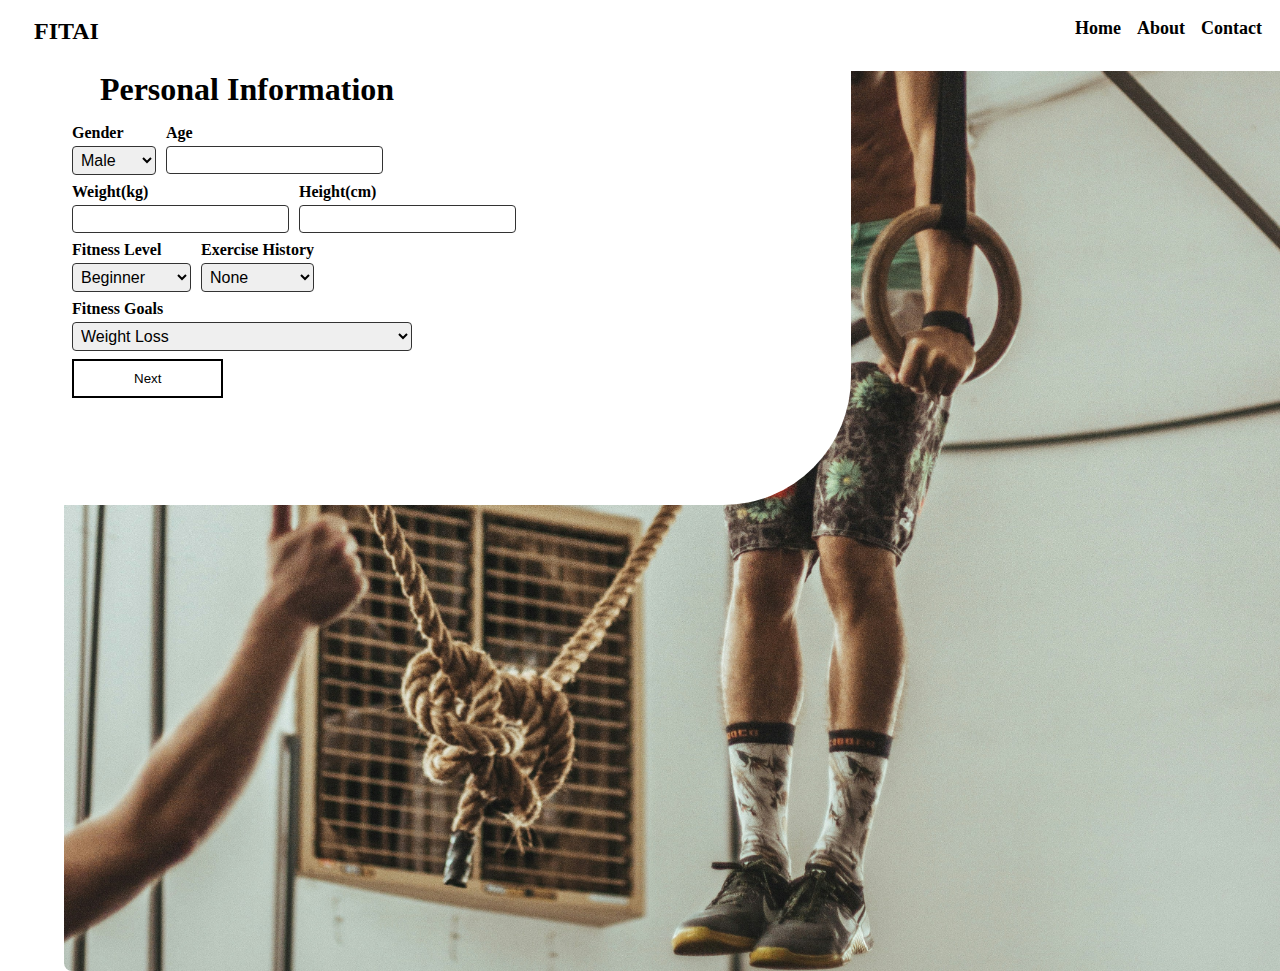
<file: templates/home.html>
<head>
    <style>
        body {
            height: 100vh;
            display: flex;
            flex-direction: column;
            overflow: hidden;
        }

        .header {
            display: flex;
            justify-content: space-between;
            padding: 10px;
        }

        .header .title {
            font-weight: bold;
            font-size: 1.5rem;
            margin-left: 1rem;
        }

        .header .nav {
            display: flex;
            gap: 1rem;
        }

        .header .nav div {
            font-weight: 600;
            font-size: 1.125rem;
        }

        .main {
            height: 100%;
            flex-grow: 1;
            position: relative;
        }

        .main .bg {
            position: absolute;
            background-color: white;
            width: 66.666667%;
            height: 50%;
            border-bottom-right-radius: 8rem;
        }

        .main .content {
            margin-left: 4rem;
            margin-top: 1rem;
        }

        .main .content .title {
            font-size: 5.5rem;
            font-weight: bold;
            letter-spacing: .05em;
        }

        .main .content .subtitle {
            font-size: 2rem;
            font-weight: bold;
            margin-top: 2.5rem;
        }

        .main .content .button {
            margin-top: 3.5rem;
        }

        .main .content .button button {
            border: 2px solid #1d4ed8;
            font-size: 1.25rem;
            font-weight: bold;
            padding: .75rem 2.5rem;
        }

        .main .image {
            height: 100%;
            width: 100%;
            margin: 1rem;
            margin-left: 3.5rem;
        }

        .main .image img {
            width: 100%;
            height: 100%;
            object-fit: cover;
            border-bottom-left-radius: .5rem;
        }
    </style>
    <link rel="stylesheet" href="../static/styles/home.css">
    <script src="../static/javascript/home.js" defer></script>
</head>

<body>
    <div class="header">
        <div class="title"><a style="text-decoration: none; color: black;" href="/">FITAI</a></div>
        <div class="nav">
            <div>Home</div>
            <div>About</div>
            <div>Contact</div>
        </div>
    </div>

    <div class="main">
        <div class="bg">
            <div class="content">
                <form data-multi-step class="multi-step-form" action="/predict" method="post">
                    <div class="card active" data-step="1">
                        <h1 class="step-title">Personal Information</h1>
                        <div style="display: flex;">
                            <!-- Gender -->
                            <div class="form-group">
                                <label for="gender">Gender</label>
                                <select name="Gender" id="gender">
                                    <option value="male">Male</option>
                                    <option value="female">Female</option>
                                </select>
                            </div>
                            <!-- Age -->
                            <div class="form-group">
                                <label for="age">Age</label>
                                <input type="number" id="age" name="Age" min="12" required>
                            </div>

                        </div>
                        <div style="display: flex;">
                            <!-- Weight -->
                            <div class="form-group">
                                <label for="weight">Weight(kg)</label>
                                <input type="number" id="Weight" name="Weight" min="0" required>
                            </div>
                            <!-- Height -->
                            <div class="form-group">
                                <label for="height">Height(cm)</label>
                                <input type="number" id="Height" name="Height" min="0" required>
                            </div>
                        </div>

                        <div style="display: flex;">
                            <!-- Fitness Level -->
                            <div class="form-group">
                                <label for="fitness-level">Fitness Level</label>
                                <select name="FitnessLevel" id="FitnessLevel">
                                    <option value="Beginner">Beginner</option>
                                    <option value="Intermediate">Intermediate</option>
                                    <option value="Advanced">Advanced</option>
                                </select>
                            </div>
                            <!-- Exercise History -->
                            <div class="form-group">
                                <label for="exercise-history">Exercise History</label>
                                <select name="ExerciseHistory" id="ExerciseHistory">
                                    <option value="none">None</option>
                                    <option value="regular">Regular</option>
                                    <option value="occasional">Occasional</option>
                                </select>
                            </div>
                        </div>



                        <!-- Fitness Goals -->
                        <div class="form-group">
                            <label for="fitness-goals">Fitness Goals</label>
                            <select name="FitnessGoals" id="FitnessGoals">
                                <option value="weight_loss">Weight Loss</option>
                                <option value="muscle_gain">Muscle Gain</option>
                                <option value="endurance">Endurance</option>
                                <option value="flexibility">Flexibility</option>
                            </select>
                        </div>
                        <button type="button" data-next>Next</button>
                    </div>

                    <div class="card" data-step="2">
                        <h1 class="step-title">Medical Information</h1>
                        <div style="display: flex;">
                            <!-- Medical Conditions -->
                            <div class="form-group">
                                <label for="medical-conditions">Medical Conditions</label>
                                <select name="MedicalConditions" id="MedicalConditions">
                                    <option value="none">None</option>
                                    <option value="hypertension">Hypertension</option>
                                    <option value="diabetes">Diabetes</option>
                                    <option value="asthma">Asthma</option>
                                    <option value="heart_disease">Heart Disease</option>
                                </select>
                            </div>
                            <!-- Injuries -->
                            <div class="form-group">
                                <label for="injuries">Injuries</label>
                                <select name="Injuries" id="Injuries">
                                    <option value="none">None</option>
                                    <option value="knee_pain">Knee Pain</option>
                                    <option value="back_pain">Back Pain</option>
                                    <option value="shoulder_pain">Shoulder Pain</option>
                                    <option value="ankle_sprain">Ankle Sprain</option>
                                </select>
                            </div>
                        </div>
                        <div style="display: flex;">
                            <!-- Exercise Frequency -->
                            <div class="form-group">
                                <label for="exercise-frequency">How many Days per week do you exercise?</label>
                                <input type="text" id="ExerciseFrequency" name="ExerciseFrequency" required>
                            </div>
                            <!-- Exercise Duration -->
                            <div class="form-group">
                                <label for="exercise-duration">Average Daily Exercise Duration(min)</label>
                                <input type="text" id="ExerciseDuration" name="ExerciseDuration" required>
                            </div>
                        </div>
                        <div style="display: flex;">
                            <!-- Stress Level -->
                            <div class="form-group">
                                <label for="stress-level">Stress Level</label>
                                <select name="StressLevel" id="StressLevel">
                                    <option value="low">Low</option>
                                    <option value="moderate">Moderate</option>
                                    <option value="high">High</option>
                                </select>
                            </div>

                            <!-- Activity Level -->
                            <div class="form-group">
                                <label for="activity-level">Activity Level</label>
                                <select name="ActivityLevel" id="ActivityLevel">
                                    <option value="sedentary">Sedentary</option>
                                    <option value="lightly_active">Lightly Active</option>
                                    <option value="active">Active</option>
                                </select>
                            </div>
                        </div>
                        <!-- Sleep Patterns -->
                        <div class="form-group">
                            <label for="sleep-patterns">How many hours do you sleep?</label>
                            <input type="text" id="SleepPatterns" name="SleepPatterns" required>
                        </div>

                        <div style="display: flex; gap: 10px;">
                            <button data-previous>Previous</button>
                            <button type="button" data-next>Next</button>
                        </div>
                    </div>

                    <div class="card" data-step="3">
                        <h1 class="step-title">Preference</h1>

                        <div style="display: flex;">
                            <!-- Motivation Level -->
                            <div class="form-group">
                                <label for="motivation-level">Motivation Level</label>
                                <select name="MotivationLevel" id="MotivationLevel">
                                    <option value="low">Low</option>
                                    <option value="moderate">Moderate</option>
                                    <option value="high">High</option>
                                </select>
                            </div>
                            <div class="form-group">
                                <label for="sleep-patterns">PreferredTimeOfDay</label>
                                <select name="PreferredTimeOfDay" id="PreferredTimeOfDay">
                                    <option value="morning">Morning</option>
                                    <option value="afternoon">Afternoon</option>
                                    <option value="evening">Evening</option>
                                </select>
                            </div>
                            <!-- Dietary Preferences -->
                            <div class="form-group">
                                <label for="dietary-preferences">Dietary Preferences</label>
                                <select name="DietaryPreferences" id="DietaryPreferences">
                                    <option value="none">None</option>
                                    <option value="vegetarian">Vegetarian</option>
                                    <option value="vegan">Vegan</option>
                                    <option value="keto">Keto</option>
                                    <option value="paleo">Paleo</option>
                                </select>
                            </div>
                        </div>

                        <div style="display: flex;">
                            <!-- Preferred Environment -->
                            <div class="form-group">
                                <label for="preferred-environment">Preferred Environment</label>
                                <select name="PreferredEnvironment" id="PreferredEnvironment">
                                    <option value="gym">Gym</option>
                                    <option value="home">Home</option>
                                    <option value="outdoors">Outdoors</option>
                                </select>
                            </div>
                            <!-- Weather Conditions -->
                            <div class="form-group">
                                <label for="weather-conditions">Weather Conditions</label>
                                <select name="WeatherConditions" id="WeatherConditions">
                                    <option value="sunny">Sunny</option>
                                    <option value="rainy">Rainy</option>
                                    <option value="snowy">Snowy</option>
                                    <option value="windy">Windy</option>
                                </select>
                            </div>
                            <!-- Gym Membership -->
                            <div class="form-group">
                                <label for="gym-membership">Gym Membership</label>
                                <select name="GymMembership" id="GymMembership">
                                    <option value="yes">Yes</option>
                                    <option value="no">No</option>
                                </select>
                            </div>
                        </div>

                        <div style="display: flex;">
                            <!-- Support System -->
                            <div class="form-group">
                                <label for="support-system">Support System</label>
                                <select name="SupportSystem" id="SupportSystem">
                                    <option value="yes">Yes</option>
                                    <option value="no">No</option>
                                </select>
                            </div>
                            <!-- Group Classes Preference -->
                            <div class="form-group">
                                <label for="group-classes-preference">Group Classes Preference</label>
                                <select name="GroupClassesPreference" id="GroupClassesPreference">
                                    <option value="yes">Yes</option>
                                    <option value="no">No</option>
                                </select>
                            </div>
                        </div>

                        <div style="display: flex; gap: 10px;">
                            <button type="button" data-previous>Previous</button>
                            <button type="submit">Generate</button>
                        </div>
                    </div>
                </form>
            </div>
        </div>
        <div class="image">
            <img src="../static/img/gw.jpg" alt="Workout img 1">
        </div>
    </div>
</body>
</file>
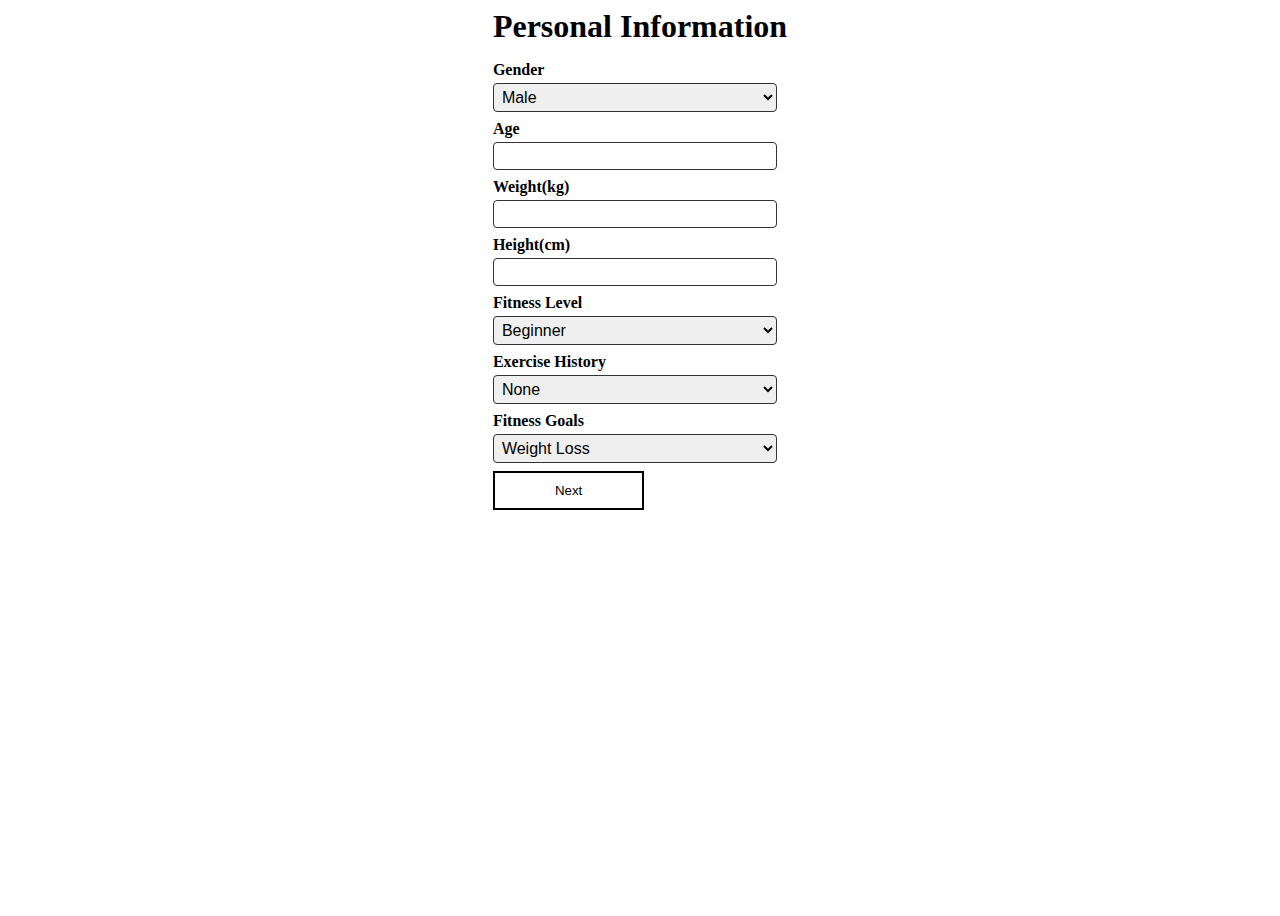
<file: templates/home1.html>
<!DOCTYPE html>
<html lang="en">

<head>
    <meta charset="UTF-8">
    <meta name="viewport" content="width=device-width, initial-scale=1.0">
    <title>FITAI Landing Page</title>
    <link rel="stylesheet" href="https://fonts.googleapis.com/css?family=Teko">
    <link rel="stylesheet" href="../static/styles/home.css">
    <script src="../static/javascript/home.js" defer></script>
</head>

<body>
    <div class="container">
        <form data-multi-step class="multi-step-form" action="/predict" method="post">
            <div class="card active" data-step="1">
                <h1 class="step-title">Personal Information</h1>
                <!-- Gender -->
                <div class="form-group">
                    <label for="gender">Gender</label>
                    <select name="Gender" id="gender">
                        <option value="male">Male</option>
                        <option value="female">Female</option>
                    </select>
                </div>
                <!-- Age -->
                <div class="form-group">
                    <label for="age">Age</label>
                    <input type="number" id="age" name="Age" min="12" required>
                </div>
                <!-- Weight -->
                <div class="form-group">
                    <label for="weight">Weight(kg)</label>
                    <input type="number" id="Weight" name="Weight" min="0" required>
                </div>
                <!-- Height -->
                <div class="form-group">
                    <label for="height">Height(cm)</label>
                    <input type="number" id="Height" name="Height" min="0" required>
                </div>
                <!-- Fitness Level -->
                <div class="form-group">
                    <label for="fitness-level">Fitness Level</label>
                    <select name="FitnessLevel" id="FitnessLevel">
                        <option value="Beginner">Beginner</option>
                        <option value="Intermediate">Intermediate</option>
                        <option value="Advanced">Advanced</option>

                    </select>
                </div>
                <!-- Exercise History -->
                <div class="form-group">
                    <label for="exercise-history">Exercise History</label>
                    <select name="ExerciseHistory" id="ExerciseHistory">
                        <option value="none">None</option>
                        <option value="regular">Regular</option>
                        <option value="occasional">Occasional</option>
                    </select>
                </div>
                <!-- Fitness Goals -->
                <div class="form-group">
                    <label for="fitness-goals">Fitness Goals</label>
                    <select name="FitnessGoals" id="FitnessGoals">
                        <option value="weight_loss">Weight Loss</option>
                        <option value="muscle_gain">Muscle Gain</option>
                        <option value="endurance">Endurance</option>
                        <option value="flexibility">Flexibility</option>
                    </select>
                </div>
                <button type="button" data-next>Next</button>
            </div>

            <div class="card" data-step="2">
                <h1 class="step-title">Medical Information</h1>
                <!-- Medical Conditions -->
                <div class="form-group">
                    <label for="medical-conditions">Medical Conditions</label>
                    <select name="MedicalConditions" id="MedicalConditions">
                        <option value="none">None</option>
                        <option value="hypertension">Hypertension</option>
                        <option value="diabetes">Diabetes</option>
                        <option value="asthma">Asthma</option>
                        <option value="heart_disease">Heart Disease</option>
                    </select>
                </div>
                <!-- Injuries -->
                <div class="form-group">
                    <label for="injuries">Injuries</label>
                    <select name="Injuries" id="Injuries">
                        <option value="none">None</option>
                        <option value="knee_pain">Knee Pain</option>
                        <option value="back_pain">Back Pain</option>
                        <option value="shoulder_pain">Shoulder Pain</option>
                        <option value="ankle_sprain">Ankle Sprain</option>
                    </select>
                </div>
                <!-- Exercise Frequency -->
                <div class="form-group">
                    <label for="exercise-frequency">How many Days per week do you exercise?</label>
                    <input type="text" id="ExerciseFrequency" name="ExerciseFrequency" required>
                </div>
                <!-- Exercise Duration -->
                <div class="form-group">
                    <label for="exercise-duration">Average Daily Exercise Duration(min)</label>
                    <input type="text" id="ExerciseDuration" name="ExerciseDuration" required>
                </div>
                <!-- Stress Level -->
                <div class="form-group">
                    <label for="stress-level">Stress Level</label>
                    <select name="StressLevel" id="StressLevel">
                        <option value="low">Low</option>
                        <option value="moderate">Moderate</option>
                        <option value="high">High</option>
                    </select>
                </div>
                <!-- Activity Level -->
                <div class="form-group">
                    <label for="activity-level">Activity Level</label>
                    <select name="ActivityLevel" id="ActivityLevel">
                        <option value="sedentary">Sedentary</option>
                        <option value="lightly_active">Lightly Active</option>
                        <option value="active">Active</option>
                    </select>
                </div>
                <!-- Sleep Patterns -->
                <div class="form-group">
                    <label for="sleep-patterns">How many hours do you sleep?</label>
                    <input type="text" id="SleepPatterns" name="SleepPatterns" required>
                </div>

                <button data-previous>Previous</button>
                <button type="button" data-next>Next</button>
            </div>

            <div class="card" data-step="3">
                <h1 class="step-title">Preference</h1>
                <!-- Motivation Level -->
                <div class="form-group">
                    <label for="motivation-level">Motivation Level</label>
                    <select name="MotivationLevel" id="MotivationLevel">
                        <option value="low">Low</option>
                        <option value="moderate">Moderate</option>
                        <option value="high">High</option>
                    </select>
                </div>
                <div class="form-group">
                    <label for="sleep-patterns">PreferredTimeOfDay</label>
                    <select name="PreferredTimeOfDay" id="PreferredTimeOfDay">
                        <option value="morning">Morning</option>
                        <option value="afternoon">Afternoon</option>
                        <option value="evening">Evening</option>
                    </select>
                </div>
                <!-- Dietary Preferences -->
                <div class="form-group">
                    <label for="dietary-preferences">Dietary Preferences</label>
                    <select name="DietaryPreferences" id="DietaryPreferences">
                        <option value="none">None</option>
                        <option value="vegetarian">Vegetarian</option>
                        <option value="vegan">Vegan</option>
                        <option value="keto">Keto</option>
                        <option value="paleo">Paleo</option>
                    </select>
                </div>
                <!-- Preferred Environment -->
                <div class="form-group">
                    <label for="preferred-environment">Preferred Environment</label>
                    <select name="PreferredEnvironment" id="PreferredEnvironment">
                        <option value="gym">Gym</option>
                        <option value="home">Home</option>
                        <option value="outdoors">Outdoors</option>
                    </select>
                </div>
                <!-- Weather Conditions -->
                <div class="form-group">
                    <label for="weather-conditions">Weather Conditions</label>
                    <select name="WeatherConditions" id="WeatherConditions">
                        <option value="sunny">Sunny</option>
                        <option value="rainy">Rainy</option>
                        <option value="snowy">Snowy</option>
                        <option value="windy">Windy</option>
                    </select>
                </div>
                <!-- Gym Membership -->
                <div class="form-group">
                    <label for="gym-membership">Gym Membership</label>
                    <select name="GymMembership" id="GymMembership">
                        <option value="yes">Yes</option>
                        <option value="no">No</option>
                    </select>
                </div>
                <!-- Support System -->
                <div class="form-group">
                    <label for="support-system">Support System</label>
                    <select name="SupportSystem" id="SupportSystem">
                        <option value="yes">Yes</option>
                        <option value="no">No</option>
                    </select>
                </div>
                <!-- Group Classes Preference -->
                <div class="form-group">
                    <label for="group-classes-preference">Group Classes Preference</label>
                    <select name="GroupClassesPreference" id="GroupClassesPreference">
                        <option value="yes">Yes</option>
                        <option value="no">No</option>
                    </select>
                </div>

                <button type="button" data-previous>Previous</button>
                <button type="submit">Generate</button>
            </div>
        </form>
    </div>
</body>

</html>
</file>
<file: static/styles/home.css>
body {
  height: 100vh;
  background-color: white;
}

.container{
  display: flex;
  justify-content: center;
  align-items: center;
}

.card {
  display: none;
}

.card.active {
  display: block;
}

button {
  background-color: white;
  color: black;
  padding: 10px 60px;
  border: 2px solid black;
  cursor: pointer;
}

.form-group {
  display: flex;
  flex-direction: column;
  margin-bottom: 0.5rem;
  gap: 0.25em;
  margin-right: 10px;
}

.form-group:last-child {
  margin: 0;
}

.form-group > label {
  font-weight: bold;
}

.form-group > input,
.form-group > select {
  border: 1px solid #333;
  border-radius: 0.25em;
  font-size: 1rem;
  padding: 0.25em;
}

.step-title {
  margin: 0;
  margin-bottom: 1rem;
  text-align: center;
}

.multi-step-form {
  max-width: 350px;
}

/* h1 {
  text-align: center;
  color: black;
}

.container{
  display: flex;
  justify-content: center;
  align-items: center;
}

.input-group {
  margin-bottom: 15px;
  display: flex;
  flex-direction: column;
}

.input-group select {
  background-color: #0abab5;
  margin-top: 5px;
  width: 50px;
}

.input-group label {
  color: black;
}

.dropdown {
  margin-bottom: 15px;
}

.dropdown label {
  display: block;
  margin-bottom: 5px;
  color: black;
}

.dropdown select {
  padding: 5px;
  border: 1px solid black;
  border-radius: 5px;
  width: 100%;
}

.input-group input,
.input-group select {
  flex: 1;
  padding: 5px;
  border: 1px solid #ccc;
  border-radius: 5px;
}
*/
</file>
